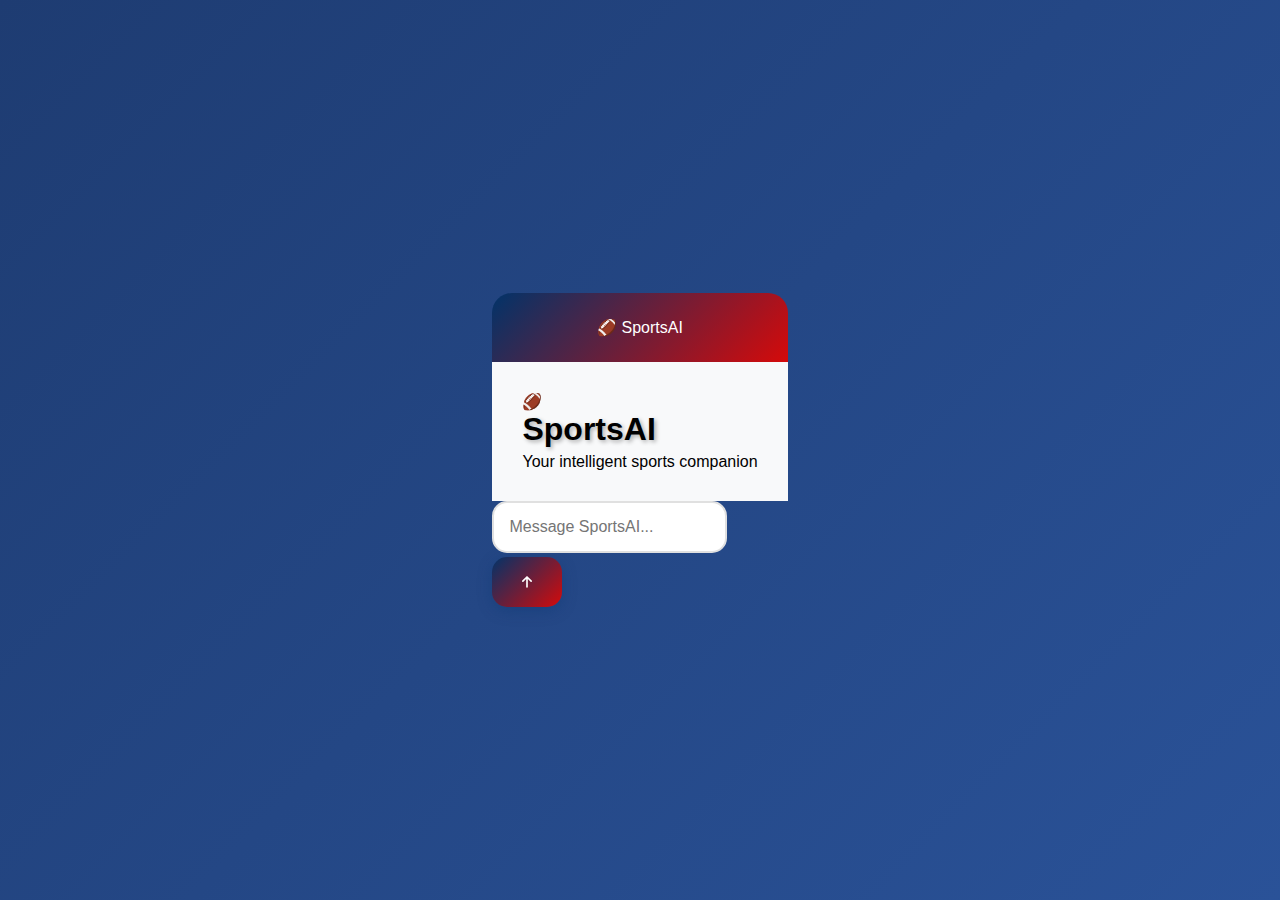
<file: web-version/templates/index.html>
<!DOCTYPE html>
<html lang="en">
<head>
    <meta charset="UTF-8">
    <meta name="viewport" content="width=device-width, initial-scale=1.0">
    <title>SportsAI</title>
    <link rel="stylesheet" href="/static/css/style.css">
</head>
<body>
    <div class="app-container">
        <header class="top-bar">
            <div class="logo-section">
                <span class="logo">🏈</span>
                <span class="app-name">SportsAI</span>
            </div>
        </header>

        <div class="chat-container" id="chatContainer">
            <div class="welcome-section">
                <div class="welcome-icon">🏈</div>
                <h1 class="welcome-title">SportsAI</h1>
                <p class="welcome-subtitle">Your intelligent sports companion</p>
            </div>
        </div>

        <div class="input-section">
            <div class="input-wrapper">
                <textarea 
                    id="userInput" 
                    placeholder="Message SportsAI..."
                    rows="1"
                ></textarea>
                <button id="sendBtn" class="send-btn">
                    <svg width="20" height="20" viewBox="0 0 24 24" fill="none">
                        <path d="M7 11L12 6L17 11M12 18V7" stroke="currentColor" stroke-width="2" stroke-linecap="round" stroke-linejoin="round"/>
                    </svg>
                </button>
            </div>
            <div class="typing-indicator" id="typingIndicator" style="display: none;">
                <span></span><span></span><span></span>
            </div>
        </div>
    </div>

    <script src="/static/js/script.js"></script>
</body>
</html>
</file>
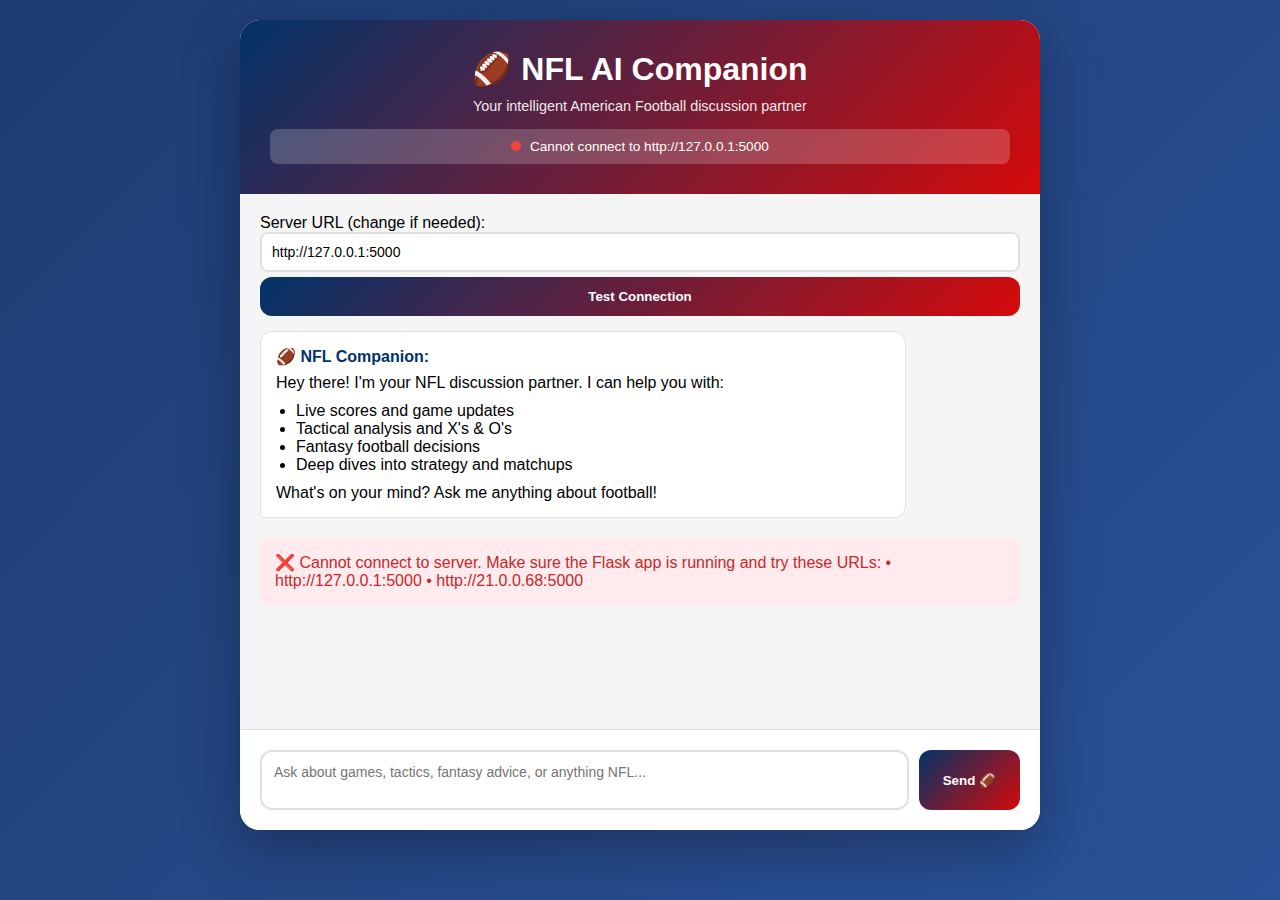
<file: standalone-client.html>
<!DOCTYPE html>
<html lang="en">
<head>
    <meta charset="UTF-8">
    <meta name="viewport" content="width=device-width, initial-scale=1.0">
    <title>🏈 NFL AI Companion</title>
    <style>
        * {
            margin: 0;
            padding: 0;
            box-sizing: border-box;
        }

        body {
            font-family: -apple-system, BlinkMacSystemFont, 'Segoe UI', Roboto, Oxygen, Ubuntu, Cantarell, sans-serif;
            background: linear-gradient(135deg, #1e3c72 0%, #2a5298 100%);
            min-height: 100vh;
            padding: 20px;
        }

        .container {
            max-width: 800px;
            margin: 0 auto;
            background: white;
            border-radius: 20px;
            box-shadow: 0 20px 60px rgba(0, 0, 0, 0.3);
            overflow: hidden;
            display: flex;
            flex-direction: column;
            height: 90vh;
        }

        header {
            background: linear-gradient(135deg, #013369 0%, #d50a0a 100%);
            color: white;
            padding: 30px;
            text-align: center;
        }

        h1 {
            font-size: 2em;
            margin-bottom: 10px;
        }

        .subtitle {
            opacity: 0.9;
            font-size: 0.9em;
        }

        .server-status {
            margin-top: 15px;
            padding: 10px;
            background: rgba(255, 255, 255, 0.2);
            border-radius: 8px;
            font-size: 0.85em;
        }

        .status-indicator {
            display: inline-block;
            width: 10px;
            height: 10px;
            border-radius: 50%;
            margin-right: 5px;
        }

        .status-online { background: #4caf50; }
        .status-offline { background: #f44336; }

        .chat-container {
            flex: 1;
            overflow-y: auto;
            padding: 20px;
            background: #f5f5f5;
        }

        .message {
            margin-bottom: 20px;
            padding: 15px;
            border-radius: 12px;
            max-width: 85%;
            animation: slideIn 0.3s ease;
        }

        @keyframes slideIn {
            from {
                opacity: 0;
                transform: translateY(10px);
            }
            to {
                opacity: 1;
                transform: translateY(0);
            }
        }

        .user-message {
            background: #e3f2fd;
            margin-left: auto;
            border-bottom-right-radius: 4px;
        }

        .assistant-message {
            background: white;
            border: 1px solid #e0e0e0;
            margin-right: auto;
            border-bottom-left-radius: 4px;
        }

        .message strong {
            display: block;
            margin-bottom: 8px;
            color: #013369;
        }

        .input-container {
            padding: 20px;
            background: white;
            border-top: 1px solid #e0e0e0;
        }

        .input-row {
            display: flex;
            gap: 10px;
        }

        textarea {
            flex: 1;
            padding: 12px;
            border: 2px solid #e0e0e0;
            border-radius: 12px;
            font-family: inherit;
            font-size: 14px;
            resize: none;
            transition: border-color 0.2s;
        }

        textarea:focus {
            outline: none;
            border-color: #013369;
        }

        button {
            padding: 12px 24px;
            background: linear-gradient(135deg, #013369 0%, #d50a0a 100%);
            color: white;
            border: none;
            border-radius: 12px;
            cursor: pointer;
            font-weight: 600;
            transition: transform 0.2s, box-shadow 0.2s;
        }

        button:hover {
            transform: translateY(-2px);
            box-shadow: 0 4px 12px rgba(0, 0, 0, 0.2);
        }

        button:active {
            transform: translateY(0);
        }

        button:disabled {
            opacity: 0.5;
            cursor: not-allowed;
        }

        .typing-indicator {
            padding: 10px;
            display: none;
        }

        .typing-indicator.active {
            display: block;
        }

        .typing-indicator span {
            display: inline-block;
            width: 8px;
            height: 8px;
            border-radius: 50%;
            background: #666;
            margin: 0 2px;
            animation: bounce 1.4s infinite ease-in-out;
        }

        .typing-indicator span:nth-child(1) { animation-delay: -0.32s; }
        .typing-indicator span:nth-child(2) { animation-delay: -0.16s; }

        @keyframes bounce {
            0%, 80%, 100% { transform: translateY(0); }
            40% { transform: translateY(-10px); }
        }

        .error-message {
            background: #ffebee;
            color: #c62828;
            padding: 15px;
            border-radius: 8px;
            margin-bottom: 15px;
        }

        .server-input {
            margin-bottom: 15px;
        }

        .server-input input {
            width: 100%;
            padding: 10px;
            border: 2px solid #e0e0e0;
            border-radius: 8px;
            font-size: 14px;
        }
    </style>
</head>
<body>
    <div class="container">
        <header>
            <h1>🏈 NFL AI Companion</h1>
            <p class="subtitle">Your intelligent American Football discussion partner</p>
            <div class="server-status">
                <span class="status-indicator" id="statusIndicator"></span>
                <span id="statusText">Checking connection...</span>
            </div>
        </header>

        <div class="chat-container" id="chatContainer">
            <div class="server-input">
                <label for="serverUrl">Server URL (change if needed):</label>
                <input type="text" id="serverUrl" value="http://127.0.0.1:5000"
                       placeholder="http://127.0.0.1:5000">
                <button onclick="checkServer()" style="margin-top: 5px; width: 100%;">Test Connection</button>
            </div>

            <div class="message assistant-message">
                <strong>🏈 NFL Companion:</strong>
                <p>Hey there! I'm your NFL discussion partner. I can help you with:</p>
                <ul style="margin-left: 20px; margin-top: 10px;">
                    <li>Live scores and game updates</li>
                    <li>Tactical analysis and X's & O's</li>
                    <li>Fantasy football decisions</li>
                    <li>Deep dives into strategy and matchups</li>
                </ul>
                <p style="margin-top: 10px;">What's on your mind? Ask me anything about football!</p>
            </div>
        </div>

        <div class="input-container">
            <div class="typing-indicator" id="typingIndicator">
                <span></span><span></span><span></span>
            </div>
            <div class="input-row">
                <textarea
                    id="userInput"
                    placeholder="Ask about games, tactics, fantasy advice, or anything NFL..."
                    rows="2"
                    onkeypress="handleKeyPress(event)"
                ></textarea>
                <button id="sendBtn" onclick="sendMessage()">Send 🏈</button>
            </div>
        </div>
    </div>

    <script>
        let serverUrl = 'http://127.0.0.1:5000';

        // Check server on load
        window.addEventListener('load', () => {
            const savedUrl = localStorage.getItem('serverUrl');
            if (savedUrl) {
                serverUrl = savedUrl;
                document.getElementById('serverUrl').value = savedUrl;
            }
            checkServer();
        });

        async function checkServer() {
            const urlInput = document.getElementById('serverUrl').value.trim();
            if (urlInput) {
                serverUrl = urlInput;
                localStorage.setItem('serverUrl', serverUrl);
            }

            const indicator = document.getElementById('statusIndicator');
            const statusText = document.getElementById('statusText');

            try {
                const response = await fetch(`${serverUrl}/health`);
                const data = await response.json();

                if (data.status === 'healthy') {
                    indicator.className = 'status-indicator status-online';
                    statusText.textContent = 'Connected ✓';
                    if (!data.api_key_configured) {
                        statusText.textContent += ' (API key not configured)';
                    }
                } else {
                    throw new Error('Server unhealthy');
                }
            } catch (error) {
                indicator.className = 'status-indicator status-offline';
                statusText.textContent = `Cannot connect to ${serverUrl}`;
                showError('Cannot connect to server. Make sure the Flask app is running and try these URLs:\n• http://127.0.0.1:5000\n• http://21.0.0.68:5000');
            }
        }

        function handleKeyPress(event) {
            if (event.key === 'Enter' && !event.shiftKey) {
                event.preventDefault();
                sendMessage();
            }
        }

        async function sendMessage() {
            const input = document.getElementById('userInput');
            const message = input.value.trim();

            if (!message) return;

            // Add user message to chat
            addMessage(message, 'user');
            input.value = '';

            // Show typing indicator
            const typingIndicator = document.getElementById('typingIndicator');
            typingIndicator.classList.add('active');

            // Disable send button
            const sendBtn = document.getElementById('sendBtn');
            sendBtn.disabled = true;

            try {
                const response = await fetch(`${serverUrl}/chat`, {
                    method: 'POST',
                    headers: {
                        'Content-Type': 'application/json',
                    },
                    credentials: 'include',
                    body: JSON.stringify({ message: message })
                });

                const data = await response.json();

                if (data.success) {
                    addMessage(data.response, 'assistant');
                } else {
                    showError(data.error || 'Unknown error occurred');
                }
            } catch (error) {
                showError('Failed to send message. Check your connection to the server.');
                console.error('Error:', error);
            } finally {
                typingIndicator.classList.remove('active');
                sendBtn.disabled = false;
                input.focus();
            }
        }

        function addMessage(text, sender) {
            const chatContainer = document.getElementById('chatContainer');
            const messageDiv = document.createElement('div');
            messageDiv.className = `message ${sender}-message`;

            const label = sender === 'user' ? '👤 You' : '🏈 NFL Companion';
            messageDiv.innerHTML = `<strong>${label}:</strong><p>${escapeHtml(text)}</p>`;

            chatContainer.appendChild(messageDiv);
            chatContainer.scrollTop = chatContainer.scrollHeight;
        }

        function showError(message) {
            const chatContainer = document.getElementById('chatContainer');
            const errorDiv = document.createElement('div');
            errorDiv.className = 'error-message';
            errorDiv.textContent = '❌ ' + message;
            chatContainer.appendChild(errorDiv);
            chatContainer.scrollTop = chatContainer.scrollHeight;
        }

        function escapeHtml(text) {
            const div = document.createElement('div');
            div.textContent = text;
            return div.innerHTML.replace(/\n/g, '<br>');
        }
    </script>
</body>
</html>
</file>
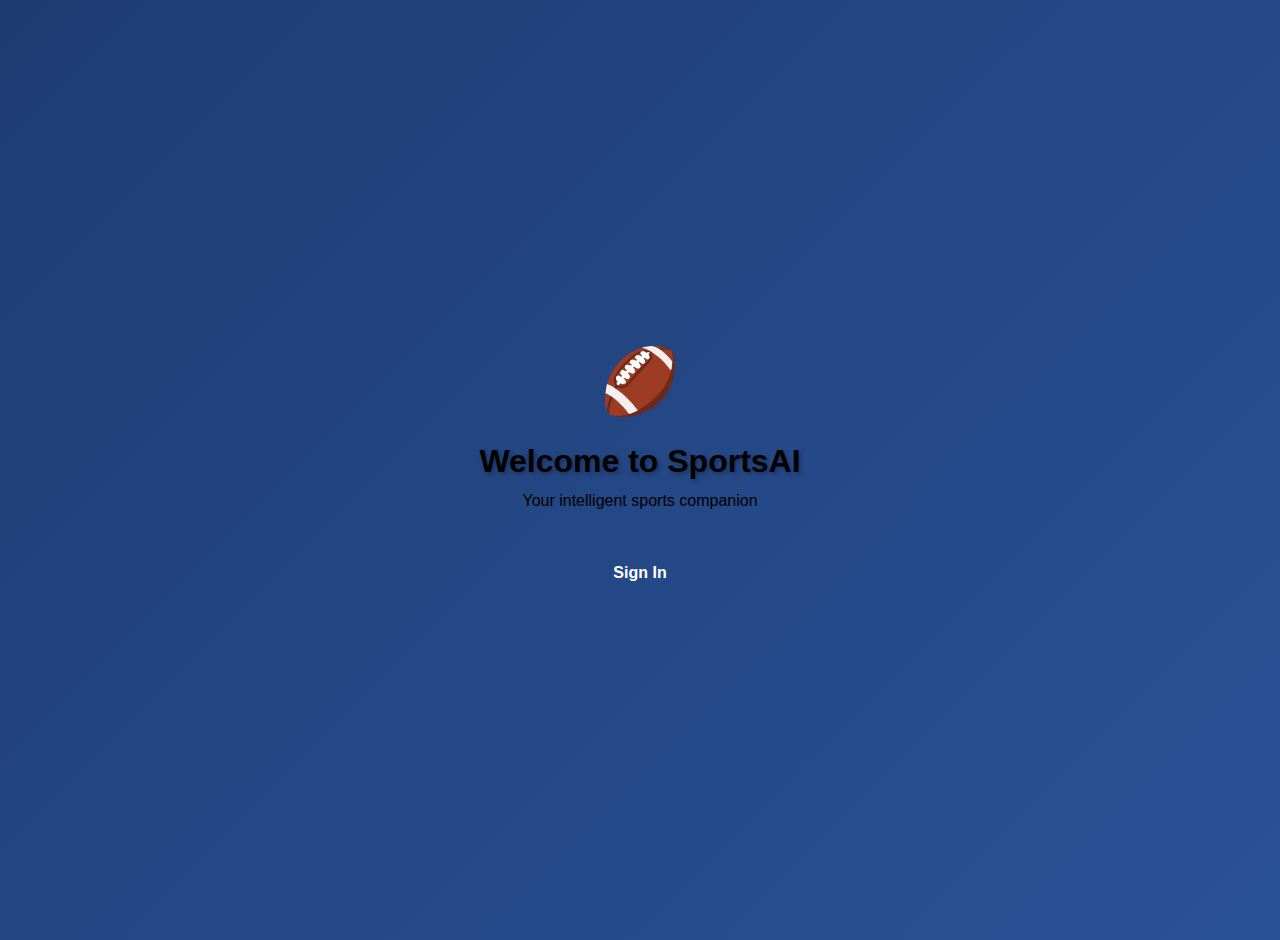
<file: web-version/templates/login.html>
<!DOCTYPE html>
<html lang="en">
<head>
    <meta charset="UTF-8">
    <meta name="viewport" content="width=device-width, initial-scale=1.0">
    <title>SportsAI - Login</title>
    <link rel="stylesheet" href="/static/css/style.css">
    <style>
        .login-container {
            display: flex;
            flex-direction: column;
            align-items: center;
            justify-content: center;
            min-height: 100vh;
            padding: 20px;
        }
        
        .login-box {
            text-align: center;
            max-width: 400px;
        }
        
        .login-icon {
            font-size: 64px;
            margin-bottom: 24px;
        }
        
        .login-title {
            font-size: 32px;
            font-weight: 600;
            margin-bottom: 12px;
            color: var(--text-primary);
        }
        
        .login-subtitle {
            font-size: 16px;
            color: var(--text-secondary);
            margin-bottom: 40px;
        }
        
        .login-button {
            background: var(--accent);
            color: white;
            border: none;
            padding: 14px 32px;
            border-radius: 12px;
            font-size: 16px;
            font-weight: 600;
            cursor: pointer;
            transition: all 0.2s;
            text-decoration: none;
            display: inline-block;
        }
        
        .login-button:hover {
            background: #4752c4;
            transform: translateY(-2px);
        }
    </style>
</head>
<body>
    <div class="login-container">
        <div class="login-box">
            <div class="login-icon">🏈</div>
            <h1 class="login-title">Welcome to SportsAI</h1>
            <p class="login-subtitle">Your intelligent sports companion</p>
            <a href="/auth/replit_auth" class="login-button">Sign In</a>
        </div>
    </div>
</body>
</html>
</file>
<file: static/css/style.css>
* {
    margin: 0;
    padding: 0;
    box-sizing: border-box;
}

body {
    font-family: -apple-system, BlinkMacSystemFont, 'Segoe UI', Roboto, Oxygen, Ubuntu, Cantarell, sans-serif;
    background: linear-gradient(135deg, #1e3c72 0%, #2a5298 100%);
    min-height: 100vh;
    display: flex;
    justify-content: center;
    align-items: center;
    padding: 20px;
}

.container {
    width: 100%;
    max-width: 900px;
    background: white;
    border-radius: 20px;
    box-shadow: 0 20px 60px rgba(0, 0, 0, 0.3);
    display: flex;
    flex-direction: column;
    height: 90vh;
    max-height: 800px;
    overflow: hidden;
}

header {
    background: linear-gradient(135deg, #013369 0%, #d50a0a 100%);
    color: white;
    padding: 25px 30px;
    text-align: center;
    border-radius: 20px 20px 0 0;
    position: relative;
}

h1 {
    font-size: 2em;
    margin-bottom: 5px;
    text-shadow: 2px 2px 4px rgba(0, 0, 0, 0.3);
}

.subtitle {
    font-size: 0.95em;
    opacity: 0.9;
    margin-bottom: 15px;
}

.reset-btn {
    background: rgba(255, 255, 255, 0.2);
    color: white;
    border: 1px solid rgba(255, 255, 255, 0.3);
    padding: 8px 16px;
    border-radius: 20px;
    cursor: pointer;
    font-size: 0.9em;
    transition: all 0.3s;
}

.reset-btn:hover {
    background: rgba(255, 255, 255, 0.3);
    transform: scale(1.05);
}

.chat-container {
    flex: 1;
    overflow-y: auto;
    padding: 30px;
    background: #f8f9fa;
    scroll-behavior: smooth;
}

.message {
    margin-bottom: 20px;
    animation: fadeIn 0.4s ease-in;
}

@keyframes fadeIn {
    from {
        opacity: 0;
        transform: translateY(10px);
    }
    to {
        opacity: 1;
        transform: translateY(0);
    }
}

.message-content {
    padding: 15px 20px;
    border-radius: 15px;
    max-width: 85%;
    line-height: 1.6;
}

.user-message .message-content {
    background: linear-gradient(135deg, #667eea 0%, #764ba2 100%);
    color: white;
    margin-left: auto;
    border-bottom-right-radius: 5px;
}

.assistant-message .message-content {
    background: white;
    color: #333;
    border: 1px solid #e0e0e0;
    border-bottom-left-radius: 5px;
    box-shadow: 0 2px 5px rgba(0, 0, 0, 0.05);
}

.assistant-message strong {
    color: #013369;
    display: block;
    margin-bottom: 8px;
}

.assistant-message ul {
    margin: 10px 0 10px 20px;
}

.assistant-message li {
    margin: 5px 0;
}

.assistant-message p {
    margin: 8px 0;
}

.input-container {
    background: white;
    padding: 20px 30px 25px;
    border-top: 1px solid #e0e0e0;
}

.example-questions {
    display: flex;
    gap: 10px;
    margin-bottom: 15px;
    flex-wrap: wrap;
}

.example-btn {
    background: #f0f0f0;
    border: 1px solid #ddd;
    padding: 8px 15px;
    border-radius: 20px;
    cursor: pointer;
    font-size: 0.85em;
    transition: all 0.3s;
    white-space: nowrap;
}

.example-btn:hover {
    background: #013369;
    color: white;
    border-color: #013369;
    transform: translateY(-2px);
}

.input-row {
    display: flex;
    gap: 10px;
    align-items: flex-end;
}

#userInput {
    flex: 1;
    padding: 15px;
    border: 2px solid #e0e0e0;
    border-radius: 15px;
    font-size: 1em;
    font-family: inherit;
    resize: none;
    transition: all 0.3s;
    max-height: 120px;
}

#userInput:focus {
    outline: none;
    border-color: #013369;
    box-shadow: 0 0 0 3px rgba(1, 51, 105, 0.1);
}

.send-btn {
    background: linear-gradient(135deg, #013369 0%, #d50a0a 100%);
    color: white;
    border: none;
    padding: 15px 25px;
    border-radius: 15px;
    cursor: pointer;
    font-size: 1em;
    font-weight: 600;
    transition: all 0.3s;
    display: flex;
    align-items: center;
    gap: 8px;
    box-shadow: 0 4px 15px rgba(1, 51, 105, 0.3);
}

.send-btn:hover {
    transform: translateY(-2px);
    box-shadow: 0 6px 20px rgba(1, 51, 105, 0.4);
}

.send-btn:active {
    transform: translateY(0);
}

.send-btn:disabled {
    opacity: 0.6;
    cursor: not-allowed;
    transform: none;
}

.typing-indicator {
    display: flex;
    gap: 5px;
    padding: 10px 0;
    align-items: center;
}

.typing-indicator span {
    width: 8px;
    height: 8px;
    background: #013369;
    border-radius: 50%;
    animation: bounce 1.4s infinite ease-in-out;
}

.typing-indicator span:nth-child(1) {
    animation-delay: -0.32s;
}

.typing-indicator span:nth-child(2) {
    animation-delay: -0.16s;
}

@keyframes bounce {
    0%, 80%, 100% {
        transform: scale(0);
        opacity: 0.5;
    }
    40% {
        transform: scale(1);
        opacity: 1;
    }
}

.error-message {
    background: #fee;
    color: #c33;
    padding: 15px;
    border-radius: 10px;
    margin: 10px 0;
    border-left: 4px solid #c33;
}

/* Scrollbar styling */
.chat-container::-webkit-scrollbar {
    width: 8px;
}

.chat-container::-webkit-scrollbar-track {
    background: #f1f1f1;
}

.chat-container::-webkit-scrollbar-thumb {
    background: #888;
    border-radius: 4px;
}

.chat-container::-webkit-scrollbar-thumb:hover {
    background: #555;
}

/* Mobile responsiveness */
@media (max-width: 768px) {
    .container {
        height: 100vh;
        max-height: none;
        border-radius: 0;
    }

    header {
        border-radius: 0;
        padding: 20px;
    }

    h1 {
        font-size: 1.5em;
    }

    .chat-container {
        padding: 20px;
    }

    .example-questions {
        display: none;
    }

    .input-container {
        padding: 15px;
    }

    .send-text {
        display: none;
    }
}
</file>
